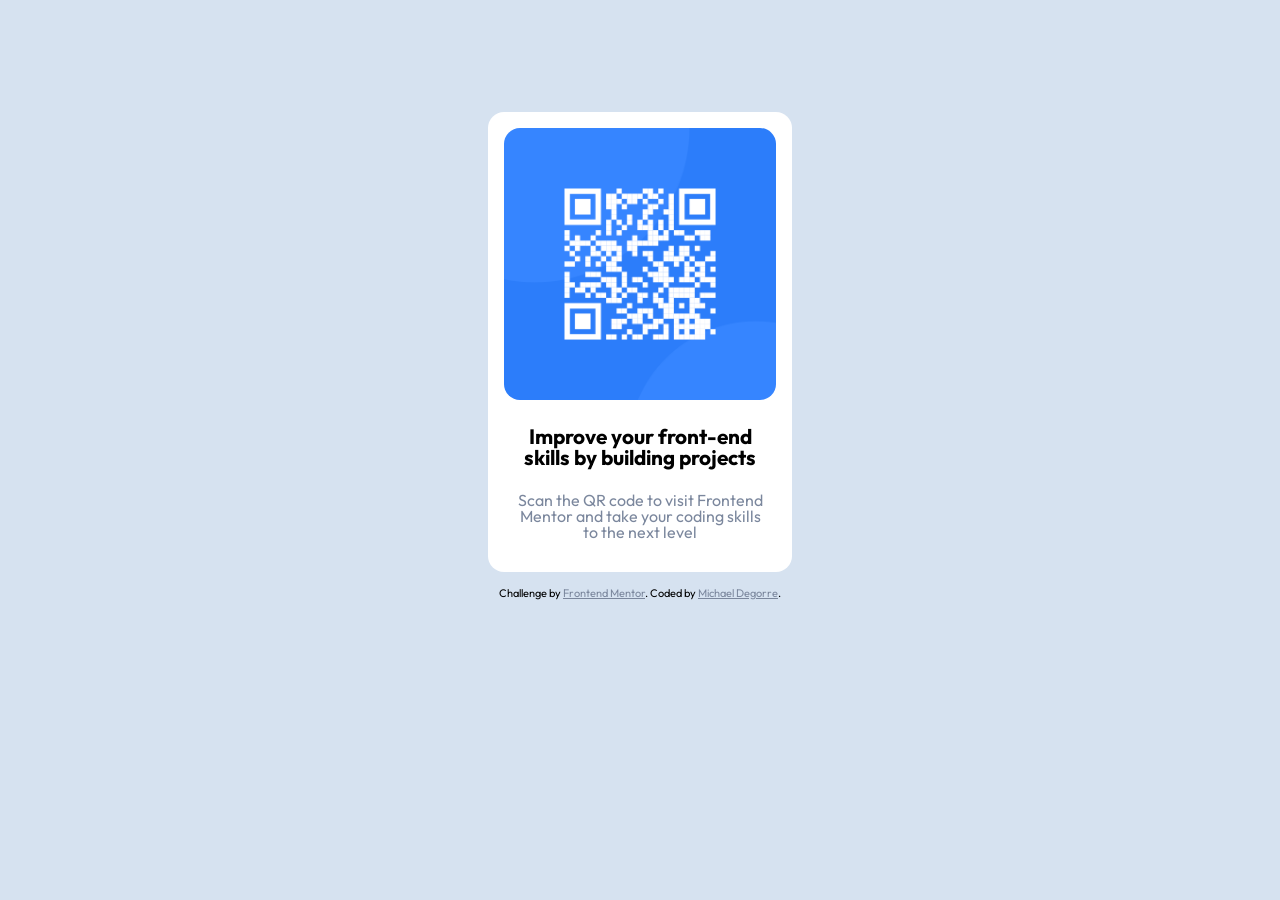
<file: index.html>
<!DOCTYPE html>
<html lang="en">

<head>
  <meta charset="UTF-8">
  <meta name="viewport" content="width=device-width, initial-scale=1.0">
  <!-- displays site properly based on user's device -->
  <link rel="icon" type="image/png" sizes="32x32" href="./images/favicon-32x32.png">
  <link rel="preconnect" href="https://fonts.googleapis.com">
  <link rel="preconnect" href="https://fonts.gstatic.com" crossorigin>
  <link href="https://fonts.googleapis.com/css2?family=Outfit:wght@100..900&display=swap" rel="stylesheet">
  <link rel="stylesheet" href="reset.css">
  <link rel="stylesheet" href="style.css">

  <title>Frontend Mentor | QR code component</title>
</head>

<body>

    <main>

      <img src="./images/image-qr-code.png" alt="Blue QR Code">
      
      <h1>Improve your front-end skills by building projects</h1>

      <p>Scan the QR code to visit Frontend Mentor and take your coding skills to the next level</p>

    </main>

    <div class="attribution">
      Challenge by <a href="https://www.frontendmentor.io?ref=challenge" target="_blank">Frontend Mentor</a>.
      Coded by <a href="#">Michael Degorre</a>.
    </div>

</body>

</html>
</file>
<file: style.css>
body {
    background-color: hsl(212, 45%, 89%);
    font-family: 'Outfit';
    padding: 2rem;
}

main {
    margin: 5rem auto 0;
    max-width: 17rem;
    padding: 1rem 1rem 2rem;
    border-radius: 1rem;
    background-color: hsl(0, 0%, 100%);
    text-align: center;
}

img {
    max-width: 100%;
    border-radius: 1rem;
}

h1 {
    padding: 0 0.5rem;
    margin: 1.5rem auto;
    font-size: 1.3rem;
    font-weight: 700;
}

p {
    padding: 0 0.5rem;
    color: hsl(220, 15%, 55%);
}

.attribution { 
    margin-top: 1rem;
    font-size: 11px; text-align: center; 
}

.attribution a { 
    color: hsl(220, 15%, 55%); 
}
</file>
